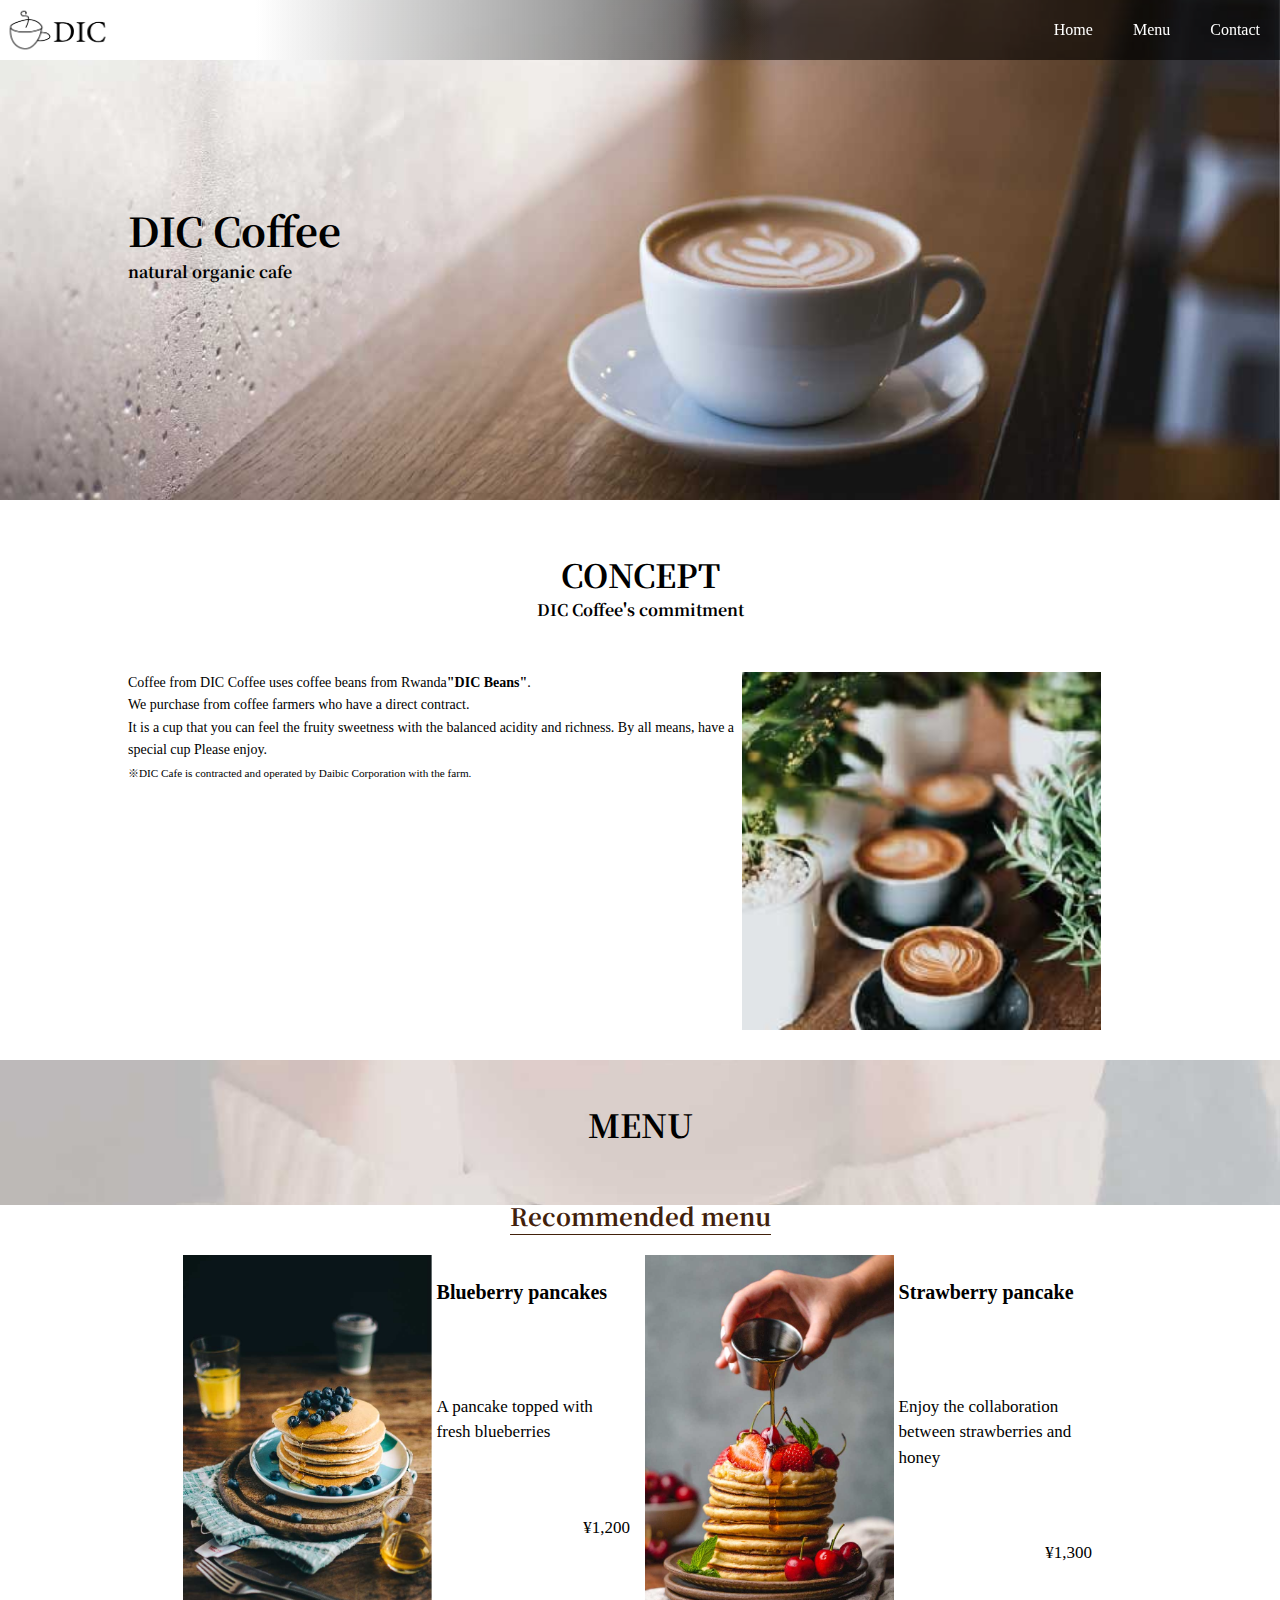
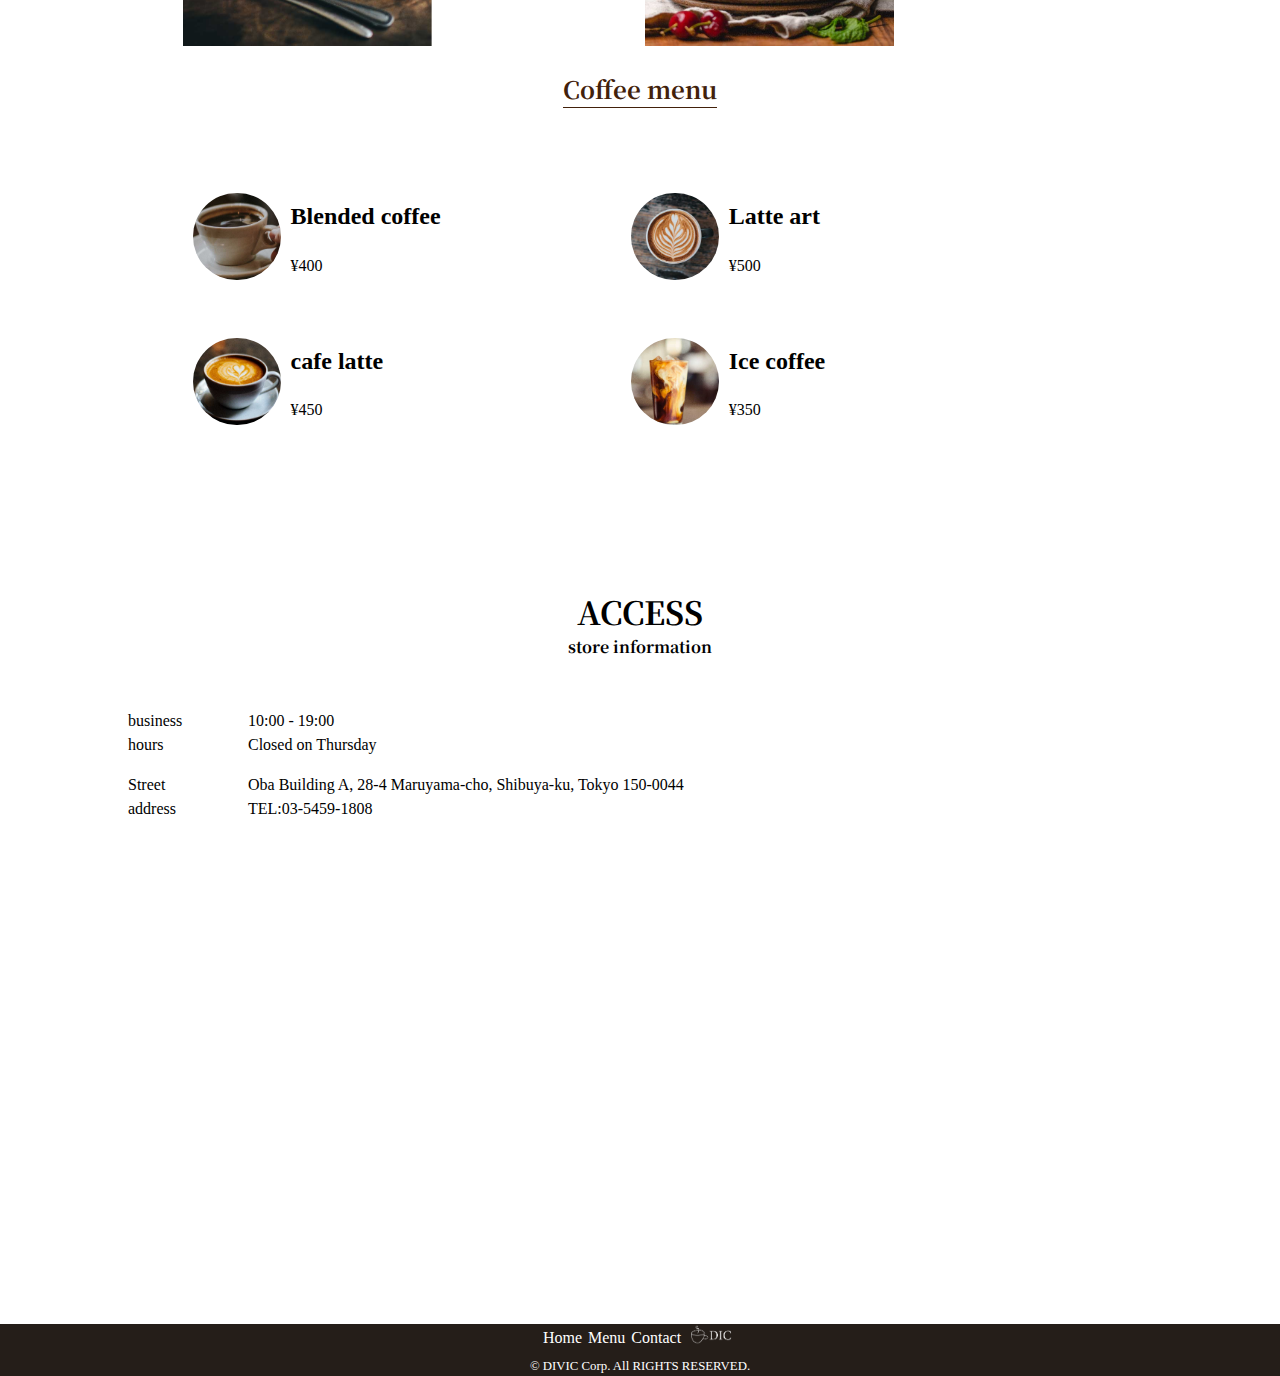
<file: index.html>
<!DOCTYPE html>
<html lang="ja">

  <head>
    <meta charset="utf-8">
    <title>DIC cafe</title>
    <link href="css/normalize.css" rel="stylesheet">
    <link href="css/main.css" rel="stylesheet">
    <link href="https://fonts.googleapis.com/css2?family=Noto+Serif+JP:wght@400;700&display=swap" rel="stylesheet">
  </head>

  <body>
    <header>
      <nav class="header_nav">
        <a href="index.html" class="logo"><img src="images/sample_logo_k.png"></a>
        <ul class="global_nav">
          <a href="index.html" class="global_nav_item">
            <li>Home</li>
          </a>
          <a href="#menu" class="global_nav_item">
            <li>Menu</li>
          </a>
          <a href="contact.html" class="global_nav_item">
            <li>Contact</li>
          </a>
        </ul>
      </nav>
      <div class="key section_inner">
        <h1>DIC Coffee</h1>
        <p>natural organic cafe</p>
      </div>
    </header>
    <section>
      <article class="section_inner">
        <div class="section_title">
          <h1>CONCEPT</h1>
          <p>DIC Coffee's commitment</p>
        </div>
        <div class="concept_content">
          <div class="text">
        <p>
          Coffee from DIC Coffee uses coffee beans from Rwanda<strong>"DIC Beans"</strong>.<br>
          We purchase from coffee farmers who have a direct contract.<br>
          It is a cup that you can feel the fruity sweetness with the balanced acidity and richness. By all means, have a special cup
          Please enjoy.<br>
          <small>※DIC Cafe is contracted and operated by Daibic Corporation with the farm.</small>
          
        </p>
        </div>
        <div class="image">
        <img src="images/sample_concept.jpg">
      </div>
      </div>
      </article>
      <article class="section_inner menu_section">
        <div class="pancake">
        <h1 class="section_title" id="menu">MENU</h1>
        <section>
          <div class="center">
            <h1 class="menu_title">Recommended menu</h1>
          </div>
          
          <ul class="all_pancake_menu" >
            
            <li class="pancake_menu">
              <img src="images/sample_pancake1.jpg">
              <div class="pancake_text">
              <h2>Blueberry pancakes</h2>
              <p>A pancake topped with fresh blueberries</p>
              <p  class="amount blue">¥1,200</p>
                </div>
              
          
            </li>
            <li class="pancake_menu">
              <img src="images/sample_pancake2.jpg">
              <div class="pancake_text">
              <h2>Strawberry pancake</h2>
              <p>Enjoy the collaboration between strawberries and honey</p>
              <p class="amount">¥1,300</p></div>
              
              
            </li>
          </ul>
          
        </section>
        </div>
        <section class="coffee">
          <div class="center">
            <h1 class="menu_title">Coffee menu</h1>
          </div>
          <ul class="all_coffee_menu">

            <li class="coffee_menu">
              <img src="images/sample_cafe1.jpg" class="caffee_menu_image">
              <div class="coffee_text">
              <h2>Blended coffee</h2>
              <p>¥400</p>
              </div>
            </li>
            <li class="coffee_menu">
              <img src="images/sample_cafe2.jpg" class="caffee_menu_image">
              <div class="coffee_text">
              <h2>Latte art</h2>
              <p>¥500</p>
              </div>
            </li>
            <li class="coffee_menu">
              <img src="images/sample_cafe3.jpg" class="caffee_menu_image">
              <div class="coffee_text">
              <h2>cafe latte</h2>
              <p>¥450</p>
              </div>
                          </li>
            <li class="coffee_menu">
              <img src="images/sample_cafe4.jpg" class="caffee_menu_image">
              <div class="coffee_text">
              <h2>Ice coffee</h2>
              <p>¥350</p>
              </div>
              
            </li>
          </ul>
        </section>
      
      </article>
      <article class="section_inner access">
        <div class="section_title">
          <h1>ACCESS</h1>
          <p>store information</p>
        </div>
        <dl>
          <dt>business hours</dt>
          <dd>10:00 - 19:00<br>Closed on Thursday</dd>
        </dl>
        <dl>
          <dt>Street address</dt>
          <dd>
            Oba Building A, 28-4 Maruyama-cho, Shibuya-ku, Tokyo 150-0044<br>
            TEL:03-5459-1808
          </dd>
        </dl>
        <iframe
          src="https://www.google.com/maps/embed?pb=!1m18!1m12!1m3!1d3241.8625569899887!2d139.6922821152582!3d35.65575778020021!2m3!1f0!2f0!3f0!3m2!1i1024!2i768!4f13.1!3m3!1m2!1s0x60188b55bb707eff%3A0x5f04575eb7aca63e!2z44CSMTUwLTAwNDQg5p2x5Lqs6YO95riL6LC35Yy65YaG5bGx55S677yS77yY4oiS77yUIE9iYSBCbGQuIEHppKg!5e0!3m2!1sja!2sjp!4v1589613763992!5m2!1sja!2sjp"
          width="600" height="450" frameborder="0" style="border:0;" allowfullscreen="" aria-hidden="false"
          tabindex="0" width="100%" class="map"></iframe>
      </article>
    </section>
    <footer>
      <nav>
        <ul>
          <li>
          <a class="nav" href="index.html">
            Home
          </a>
          </li>
          <li>
          <a  class="nav" href="#menu">
            Menu
          </a>
          </li>
          <li>
          <a class="nav" href="contact.html">
            Contact
          </a>
          </li>
          <li>
          <a class="nav" href="index.html">
            
              <img src="images/sample_logo_w.png">
            
          </a>
          </li>
        </ul>
      </nav>
      <p>© DIVIC Corp. All RIGHTS RESERVED.</p>
    </footer>
  </body>

</html>
</file>
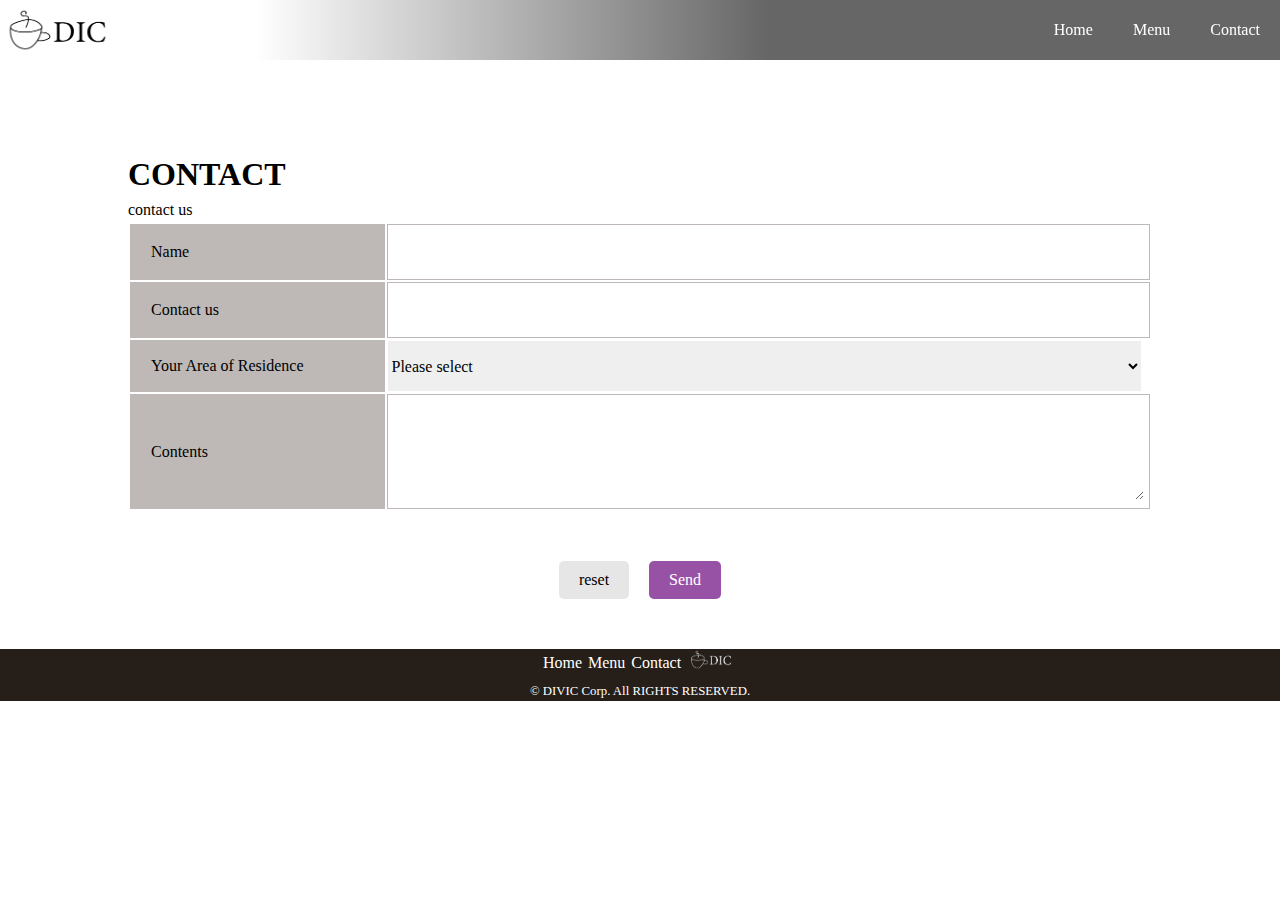
<file: contact.html>
<!DOCTYPE html>
<html>

<head>
  <meta charset="utf-8">
  <title>DIC CAFE</title>
  <link href="css/main.css" rel="stylesheet">
  <link href="css/normalize.css" rel="stylesheet">
  <link href="css/contact.css" rel="stylesheet">
  <link href="https://fonts.googleapis.com/css2?family=Noto+Serif+JP:wght@400;700&display=swap" rel="stylesheet">
</head>

<body>
  <header class="sub_header">
    <nav class="header_nav">
      <a href="index.html" class="logo"><img src="images/sample_logo_k.png"></a>
      <ul class="global_nav">
        <a href="index.html" class="global_nav_item">
          <li>Home</li>
        </a>
        <a href="#" class="global_nav_item">
          <li>Menu</li>
        </a>
        <a href="contact.html" class="global_nav_item">
          <li>Contact</li>
        </a>
        
      </ul>
    </nav>
    </header>
    
  <section class="section_inner">
    <div>
      <h1>CONTACT</h1>
      <p>contact us</p>
    </div>
    <form action="#" method="POST">
    <table class="contact">
      <tr class="contact_line">
        <td class="contact_sign"><label for="name">Name</label></td>
        <td class="contact_input"><input type="text" name="name" id="name"></td>
      </tr>
      <tr class="contact" >
        <td class="contact_sign"><label for="phonenumber">Contact us</label></td>
        <td class="contact_input"><input type="tel" name="phonenumber" id="phonenumber"></td>
      </tr>
      <tr class="contact">
        <td class="contact_sign"><label for="region">Your Area of Residence</label></td>
        <td>
          <select id="region">
            <option value="0">
              Please select
            </option>
            <option value="1">
              Hokkaido
            </option>
            <option value="2">
              Tohoku (northermost six perfectures of Honshu)
            </option>
            <option value="3">
              Kantou (eastern half of Japan,including Tokyo)
            </option>
            <option value="4">
              center
            </option>
            <option value="5">
              Kinki (region around Ochaka,Kyoto,Nara)
            </option>
            <option value="6">
              Chugoku/Shikoku
            </option>
            <option value="7">
              Kyushu (southernmost of the four main islands of Japan)
            </option>
          </select>
        </td>
      </tr>
      <tr class="contact_content">
        <td class="contact_sign"><label for="contents">Contents</label></td>
        <td class="contact_input"><textarea name="content" id="content"></textarea></td>
      </tr>
    </table>
    <div class="contact_btn_area">
      <button type="reset" class="contact_btn reset_btn">reset</button>
      <button type="submit" class="contact_btn submit_btn">Send</button>
    </div>
    
    </form>
  </section>
<footer>
      <nav>
        <ul>
          <li>
          <a class="nav" href="index.html">
            Home
          </a>
          </li>
          <li>
          <a  class="nav" href="#menu">
            Menu
          </a>
          </li>
          <li>
          <a class="nav" href="contact.html">
            Contact
          </a>
          </li>
          <li>
          <a class="nav" href="index.html">
            
              <img src="images/sample_logo_w.png">
            
          </a>
          </li>
        </ul>
      </nav>
      <p>© DIVIC Corp. All RIGHTS RESERVED.</p>
    </footer>
</body>

</html>
</file>
<file: css/main.css>
@charset "utf-8";
html body {
  height: 100%;
  margin: 0;
  width:100%;
}
body {
  position: relative;
/*  padding-bottom: 75px;*/
  min-height: 100%;
  z-index:2;

}
li {
  list-style: none;
}
p, ul {
  margin: 0;
  padding: 0;
}
div,li {
  box-sizing: border-box;
}
.header_nav {
  background: linear-gradient(90deg, #fff 20%, rgba(0,0,0,.6) 60%);
  display: flex;
  height: 60px;
  justify-content: space-between;
  align-items: stretch;
  position: fixed;
  top: 0;
  width: 100%;
  z-index: 200;
}
.global_nav_item {
  color: #fff;
  text-decoration: none;
  display: flex;
  align-items: center;
  padding: 0 20px;
}
.global_nav_item:hover {
  background: #fff;
  color: #42210b;
}
.global_nav {
  display: flex;
  align-items: stretch;
}
.logo {
  width: 120px;
  display: flex;
  align-items: center;
}
.logo img{
  width: 100%;
}
.section_inner {
  padding: 50px 10% 30px;


}
.key {
  height: 500px;
  background: center / cover no-repeat url("../images/sample_key.jpg");
  font-family: 'Noto Serif JP', serif;
  font-weight: bold;
  display:flex;
  flex-direction:column;
  
  padding-top:200px;
  


}

.key h1{
  font-size: 2.5rem;

  
}
.section_title {
  font-family: 'Noto Serif JP', serif;
  font-weight: bold;
  text-align: center;
  margin-bottom: 50px;
}
.menu_title {
  display: inline-block;
  font-family: 'Noto Serif JP', serif;
  font-size: 1.5rem;
  color: #42210b;
  border-bottom: solid #42210b 1px;
  margin-bottom: 20px;
}
.center {
  text-align: center;
}
.caffee_menu_image {
  width: 20%;
  border-radius: 50%;
}


.concept_content {
display:flex;
}

.concept_content .text {
 
  width: 60%; 
  font-size: 14px; 
  line-height: 1.6; 
}

.concept_content .image {
  
  width: 35%; 
  
}

.concept_content .image img {
  width: 100%; 
  display: block; 
  
}



 .menu_section{
  background:center / cover no-repeat fixed url("../images/sample_menu_bg.jpg") ;
background-attachment: fixed;
  padding:40px 10%;
  width:80% ;
  position:relative;
  
  z-index1;



  
}
.all_pancake_menu{
  display:flex;
  flex-direction: row;
    margin-left: 50px;
      margin-right: 50px;
      height: 50%;
      margin-bottom: 25px;
}
.pancake_menu{
  display:flex;
  width:49%;
  
  height: 45%;
  background-color:white;
    margin-left: 5px;
      margin-right: 5px;


}
.pancake_menu img{
  width: 55%;
  height: 100%;
}
.pancake_text{
  width: 45%;
  height:100%;
  display: flex;
  flex-direction: column;
  align-items: stretch;
  justify-content: space-between;
  padding: 5px;
  padding-bottom:0px;
}
.pancake_text h2 p .amount{
  display:flex;
  flex-direction:column;
  align-items:stretch;
  justify-content:space-between;
  font-size:12px;
  background-color:white;
}
.pancake_text h2{
  text-align:left;
  font-size:20px;
}
.pancake_menu p{
  margin-top:70px;
  font-size:17px;
}
.blue{
  margin-top:400px;
  
}
.amount{
  text-align: right;
  margin-top:270px;

}
.all_coffee_menu{
  display: flex;
  background-color: white;
  flex-wrap: wrap;
  height: 25%;
  margin-right: 50px;
  margin-left: 50px;
  margin-top: 25px;
  margin-bottom: 25px;
  padding: 15px;
}
.coffee_menu{
  display:flex;
  width:49%;
  height: 25%;
  margin-bottom: 25px;
}
.coffee_menu img{
  width: 20%;
  height:100%;
  display: flex;
  align-items: center;
  margin-top: 25px;
}
.coffee_text{
  display: flex;
  flex-direction: column;
  align-items: stretch;
  justify-content: space-between;
  height: 100%;
  width:80%;
  padding: 10px;
}
.panckake .coffee{
  height: 45%;
  z-index: 2000;
}
.access dl{
  display:flex;
}
.section_inner dl dt{
width:80px;
}

.map{
  width:100%;
  
}
footer{
  display: flex;

  background-color: #251e19;
  align-items: center;
  bottom: 0px;
flex-direction:column;
  
  text-align:center;
  color: white;
  
  

  

}
footer nav{
  display:flex;
  justify-content:center;
  align-items:center;
  gap:30px;list-style:disc;
}
footer nav ul{
  display: flex;
align-items:center;

}
footer nav ul a{

text-decoration:none;
color:white;
padding-inline:3px;

}



footer img{

  width:50px;
  
}
footer p{
  
font-size: 0.8rem;
  margin-top: 5px;

}
</file>
<file: css/contact.css>
@charset "utf-8";
.sub_header{
  padding-bottom: 100px;
}
.contact{
  width: 100%;
  margin-bottom: 30px;
}
.contact_line{
  height: 50px;
  line-height: 50px;
}
.contact_sign{
  width: 25%;
  background: #beb9b7;
  border: solid 1px #beb9b7;
  text-align: left;
  padding: 0 20px;
}
.contact_input{
  width: 75%;
  border:solid 1px #beb9b7;
}
.contact_content{
  height: 100px;
}
.contact_input input, select, textarea{
  border: none;
  width: 99%;
}
.contact_input input, select{
  height: 50px;
}
.contact_input textarea{
  height: 100px;
}
.contact_btn_area{
  display: flex;
  justify-content: center;
  padding: 20px 0;
}
.contact_btn{
  padding: 10px 20px;
  border: none;
  border-radius: 5px;
}
.contact_btn + .contact_btn{
  margin-left: 20px;
}
.reset_btn{
  background: #e6e6e6;
}
.submit_btn{
  background:#9852a5;
  color: #fff;
}
</file>
